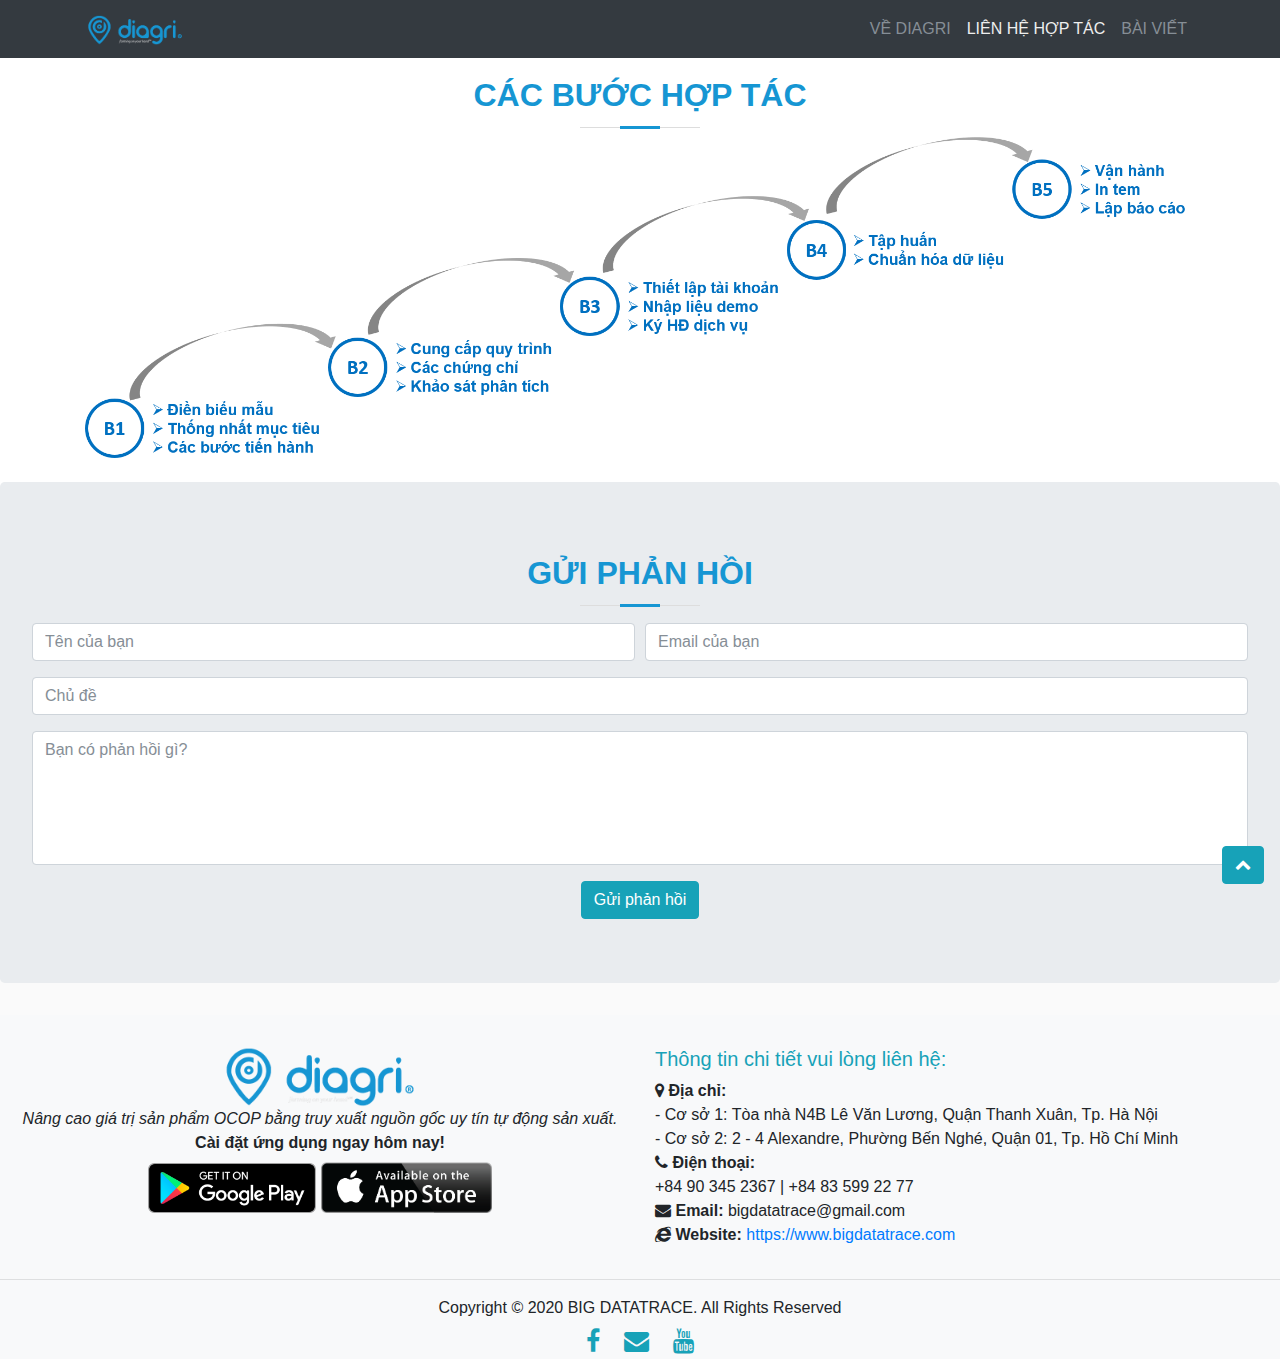
<file: contact.html>
<!DOCTYPE html>
<html lang="en">
<head>
  <meta charset="utf-8">
  <title>Diagri | Nhật ký Nông nghiệp </title>
  <meta content="width=device-width, initial-scale=1.0" name="viewport">
  <meta content="" name="keywords">
  <meta content="" name="description">

  <!-- Favicons -->
  <link href="img/favicon.png" rel="icon">
  <link href="img/apple-touch-icon.png" rel="apple-touch-icon">

  <!-- Bootstrap CSS File -->
  <link href="lib/bootstrap/css/bootstrap.min.css" rel="stylesheet">

  <!-- Angular CSS File -->
  <link href="lib/angular/css/angular-material.min.css" rel="stylesheet">
  
  <!-- Libraries CSS Files -->
  <link href="lib/font-awesome/css/font-awesome.min.css" rel="stylesheet">
  <link href="lib/animate/animate.min.css" rel="stylesheet">
  <link href="lib/ionicons/css/ionicons.min.css" rel="stylesheet">
  <link href="lib/owlcarousel/assets/owl.carousel.min.css" rel="stylesheet">
  <link href="lib/lightbox/css/lightbox.min.css" rel="stylesheet">

  <!-- Main Stylesheet File -->
  <link href="lib/style.css" rel="stylesheet">
</head>

<body ng-app="myApp" ng-controller="MyController">

  <!-- Header Section -->
  <nav class="navbar navbar-expand-lg navbar-dark bg-dark fixed-top shadow" id="mainNav">
    <div class="container">
      <a class="navbar-brand" href="index.html"><img src="img/logo.png" alt="Diagri-Logo" width="100px" /></a>
      <button class="navbar-toggler navbar-toggler-right text-white" type="button" data-toggle="collapse" data-target="#navbarResponsive" aria-controls="navbarResponsive" aria-expanded="false" aria-label="Toggle navigation">
        <i class="fa fa-bars"></i>
      </button>
      <div class="collapse navbar-collapse" id="navbarResponsive">
        <ul class="navbar-nav ml-auto m-0 text-center">
          <li class="nav-item">
            <a id="menu-home" class="nav-link text-secondary" href="index.html">VỀ DIAGRI</a>
          </li>

          <li class="nav-item">
            <a id="menu-contact" class="nav-link text-secondary" href="contact.html">LIÊN HỆ HỢP TÁC</a>
          </li>

          <li class="nav-item">
            <a id="menu-posts" class="nav-link text-secondary" href="posts.html">BÀI VIẾT</a>
          </li>
        </ul>
      </div>
    </div>
  </nav>
  <!-- End Header Section -->
<!-- ========== CONTACT SECTION -->

<style type="text/css">
  #menu-contact {
    color: #eee !important;
  }
</style>

<!-- Section Intro -->
<div style="height: 60px;"></div>
<!-- End Section Intro -->

<!-- Section How to Co-operate -->
<section id="cooperate" class="wow fadeInUp pt-3 mb-3">
    <div class="container">
        <header class="section-header">
          <h3>Các bước hợp tác</h3>
      </header>
      <img src="img/cooperate.png" width="100%">
  </div>
</section>
<!-- End Section How to Co-operate -->

<!-- Section Contact Form -->
<section class="jumbotron wow fadeInUp badge-light">
  <div class="container pb-2 pt-2">
    <div class="section-header">
      <h3>GỬI PHẢN HỒI</h3>
  </div>
</div>

<div class="form">
    <div id="message_status"></div>
    <form action="#" method="post" role="form" class="contactForm text-danger">
      <div class="form-row">
        <div class="form-group col-md-6">
          <input type="text" name="name" class="form-control" id="name" placeholder="Tên của bạn" data-rule="minlen:4" data-msg="Tên phải chứa ít nhất 04 ký tự!" />
          <div class="validation"></div>
      </div>
      <div class="form-group col-md-6">
          <input type="email" class="form-control" name="email" id="email" placeholder="Email của bạn" data-rule="email" data-msg="Vui lòng nhập Email hợp lệ!" />
          <div class="validation"></div>
      </div>
  </div>
  <div class="form-group">
    <input type="text" class="form-control" name="subject" id="subject" placeholder="Chủ đề" data-rule="minlen:8" data-msg="Tên chủ đề chứa ít nhất 08 ký tự!" />
    <div class="validation"></div>
</div>
<div class="form-group">
    <textarea class="form-control" name="message" rows="5" data-rule="required" data-msg="Vui lòng để lại phản hồi!" placeholder="Bạn có phản hồi gì?"></textarea>
    <div class="validation"></div>
</div>
<div class="text-center"><button class="btn btn-info" type="submit">Gửi phản hồi</button></div>
</form>
</div>
</div>
</section>
<!-- End Contact Form-->

<script type="text/javascript">
    jQuery(document).ready(function($) {
      "use strict";

  //Contact
  $('form.contactForm').submit(function() {
    var f = $(this).find('.form-group'),
    ferror = false,
    emailExp = /^[^\s()<>@,;:\/]+@\w[\w\.-]+\.[a-z]{2,}$/i;

    f.children('input').each(function() { // run all inputs

      var i = $(this); // current input
      var rule = i.attr('data-rule');

      if (rule !== undefined) {
        var ierror = false; // error flag for current input
        var pos = rule.indexOf(':', 0);
        if (pos >= 0) {
          var exp = rule.substr(pos + 1, rule.length);
          rule = rule.substr(0, pos);
      } else {
          rule = rule.substr(pos + 1, rule.length);
      }

      switch (rule) {
          case 'required':
          if (i.val() === '') {
              ferror = ierror = true;
          }
          break;

          case 'minlen':
          if (i.val().length < parseInt(exp)) {
              ferror = ierror = true;
          }
          break;

          case 'email':
          if (!emailExp.test(i.val())) {
              ferror = ierror = true;
          }
          break;

          case 'checked':
          if (!i.attr('checked')) {
              ferror = ierror = true;
          }
          break;

          case 'regexp':
          exp = new RegExp(exp);
          if (!exp.test(i.val())) {
              ferror = ierror = true;
          }
          break;
      }
      i.next('.validation').html((ierror ? (i.attr('data-msg') !== undefined ? i.attr('data-msg') : 'wrong Input') : '')).show('blind');
  }
});
    f.children('textarea').each(function() { // run all inputs

      var i = $(this); // current input
      var rule = i.attr('data-rule');

      if (rule !== undefined) {
        var ierror = false; // error flag for current input
        var pos = rule.indexOf(':', 0);
        if (pos >= 0) {
          var exp = rule.substr(pos + 1, rule.length);
          rule = rule.substr(0, pos);
      } else {
          rule = rule.substr(pos + 1, rule.length);
      }

      switch (rule) {
          case 'required':
          if (i.val() === '') {
              ferror = ierror = true;
          }
          break;

          case 'minlen':
          if (i.val().length < parseInt(exp)) {
              ferror = ierror = true;
          }
          break;
      }
      i.next('.validation').html((ierror ? (i.attr('data-msg') != undefined ? i.attr('data-msg') : 'wrong Input') : '')).show('blind');
  }
});
    if (ferror) return false;
    else var str = $(this).serialize();
    $.ajax({
      type: "POST",
      url: "contactform/contactform.php",
      data: str,
      success: function(msg) {
        // alert(msg);
        if (msg == 'OK') {
          $("#sendmessage").addClass("show");
          $("#errormessage").removeClass("show");
          $('.contactForm').find("input, textarea").val("");
      } else {
          $("#sendmessage").removeClass("show");
          $("#errormessage").addClass("show");
          $('#errormessage').html(msg);
      }

  }
});
    return false;
});

});

</script>

<!-- ====== END OF CONTACT SECTION -->

<!-- Section Footer -->
<footer class="bg-light pt-3">
  <div class="container-fluid bg-light pt-3">
    <div class="row">
      <div class="col-md-6 col-sm-12 footer-info text-center">
        <img src="img\logo.png" width="200" /><br>
        <em>Nâng cao giá trị sản phẩm OCOP bằng truy xuất nguồn gốc uy tín tự động sản xuất.</em>
        <p class="download-buttons text-center">
          <strong>Cài đặt ứng dụng ngay hôm nay!</strong>
          <br>
          <a href="https://play.google.com/store/apps/details?id=com.bigdatatrace.diagri&utm_source=zalo&utm_medium=zalo&utm_campaign=zalo&zarsrc=1303"><img src="img/download-android.png" height="50"></a>
          <a href="https://apps.apple.com/us/app/n%C3%B4ng-d%C3%A2n/id1292135408?utm_campaign=zalo&utm_medium=zalo&utm_source=zalo&zarsrc=1303"><img src="img/download-app-store.png" height="58" style="margin-bottom: 8px;"></a>
        </p>
      </div>

      <div class="col-md-6 col-sm-12 footer-contact">
        <hr class="d-md-none d-sm-block">
        <h5 class="text-info">Thông tin chi tiết vui lòng liên hệ:</h5>
        <p>
          <i class="fa fa-map-marker" aria-hidden="true"></i> <strong>Địa chỉ:</strong><br>
          - Cơ sở 1: Tòa nhà N4B Lê Văn Lương, Quận Thanh Xuân, Tp. Hà Nội<br>
          - Cơ sở 2: 2 - 4 Alexandre, Phường Bến Nghé, Quận 01, Tp. Hồ Chí Minh<br>
          <i class="fa fa-phone" aria-hidden="true"></i> <strong>Điện thoại:</strong><br> +84 90 345 2367 | +84 83 599 22 77<br>
          <i class="fa fa-envelope" aria-hidden="true"></i> <strong>Email:</strong> bigdatatrace@gmail.com<br>
          <i class="fa fa-internet-explorer" aria-hidden="true"></i> <strong>Website:</strong> <a href="https://www.bigdatatrace.com">https://www.bigdatatrace.com</a><br>
        </p>
      </div>
    </div>
  </div>
  <hr>
  <div class="container-fluid">
    <div class="text-center pb-1">Copyright © 2020 BIG DATATRACE. All Rights Reserved</div>
    <div class="social-links text-center">
      <a href="https://www.facebook.com/Bigdatatracecom-1477742622306123/" class="text-info"><i class="fa fa-facebook"></i></a> 
      <a href="mailto:bigdatatrace@gmail.com;nguyentruongson69@gmail.com" class="text-info"><i class="fa fa-envelope"></i></a> 
      <a href="https://www.youtube.com/channel/UC2pXL5FhhtAJ9EmkjBwoxCw?view_as=subscriber" class="text-info"><i class="fa fa-youtube"></i></a>

    </div>
  </div>
</footer>
<!-- End of Section Footer -->
<a title="Về đầu trang" href="#" class="btn btn-info back-to-top" style="position: fixed; bottom: 1em; right: 1em; z-index: 999;"><i class="fa fa-chevron-up"></i></a>

<!-- JavaScript Libraries -->
<script src="lib/jquery/jquery.min.js"></script>
<script src="lib/jquery/jquery-migrate.min.js"></script>
<script src="lib/touchSwipe/jquery.touchSwipe.min.js"></script>
<script src="lib/bootstrap/js/bootstrap.bundle.min.js"></script>
<script src="lib/bootstrap/js/bootstrap.js"></script>
<script src="lib/easing/easing.min.js"></script>
<script src="lib/superfish/hoverIntent.js"></script>
<script src="lib/superfish/superfish.min.js"></script>
<script src="lib/wow/wow.min.js"></script>
<script src="lib/waypoints/waypoints.min.js"></script>
<script src="lib/counterup/counterup.min.js"></script>
<script src="lib/owlcarousel/owl.carousel.min.js"></script>
<script src="lib/isotope/isotope.pkgd.min.js"></script>
<script src="lib/lightbox/js/lightbox.min.js"></script>
<script src="lib/angular/js/angular-1.5.min.js"></script>
<script src="lib/angular/js/angular-animate.min.js"></script>
<script src="lib/angular/js/angular-aria.min.js"></script>
<script src="lib/angular/js/angular-messages.min.js"></script>
<script src="lib/angular/js/angular-route.min.js"></script>
<script src="lib/angular/js/angular-material.min.js"></script>
<script src="lib/angular/js/dirPagination.js"></script>

<!-- Main Javascript File -->
<script src="lib/main.js"></script>
</body>
</html>
</file>
<file: lib/style.css>
.social-links .fa-facebook, .social-links .fa-envelope, .social-links .fa-youtube {
	font-size: 25px;
	padding: 5px 10px;
}

/* Sections Header */

.section-header h3 {
  font-size: 32px;
  color: #1696d3;
  text-transform: uppercase;
  text-align: center;
  font-weight: 700;
  position: relative;
  padding-bottom: 15px;
}

.section-header h3::before {
  content: '';
  position: absolute;
  display: block;
  width: 120px;
  height: 1px;
  background: #ddd;
  bottom: 1px;
  left: calc(50% - 60px);
}

.section-header h3::after {
  content: '';
  position: absolute;
  display: block;
  width: 40px;
  height: 3px;
  background: #1696d3;
  bottom: 0;
  left: calc(50% - 20px);
}

.section-header p {
  text-align: center;
  padding-bottom: 30px;
  color: #333;
}

/* End Sections Header */

div.hr {
  margin-top: 20px;
  margin-bottom: 20px;
  border: 0;
  border-top: 1px solid #eee;
  text-align: center;
  height: 0px;
  line-height: 0px;
}

.hr-title {
  background-color: #fff;
}

/* Responsive code */
.imgInPost {
  width: 450px;
}
@media screen and (max-width: 480px) {
  .imgInPost {
    width: 90%;
  }
}

/* Pagination Style */
.pagination {
  font-size: 18px;
  border: 2px solid #1696d3;
  display: inline-block;
}
li.ng-scope {
  list-style: none;
  float: left;
  padding: 0px 8px;
  margin: 2px;
  font-weight: bold;
}
</file>
